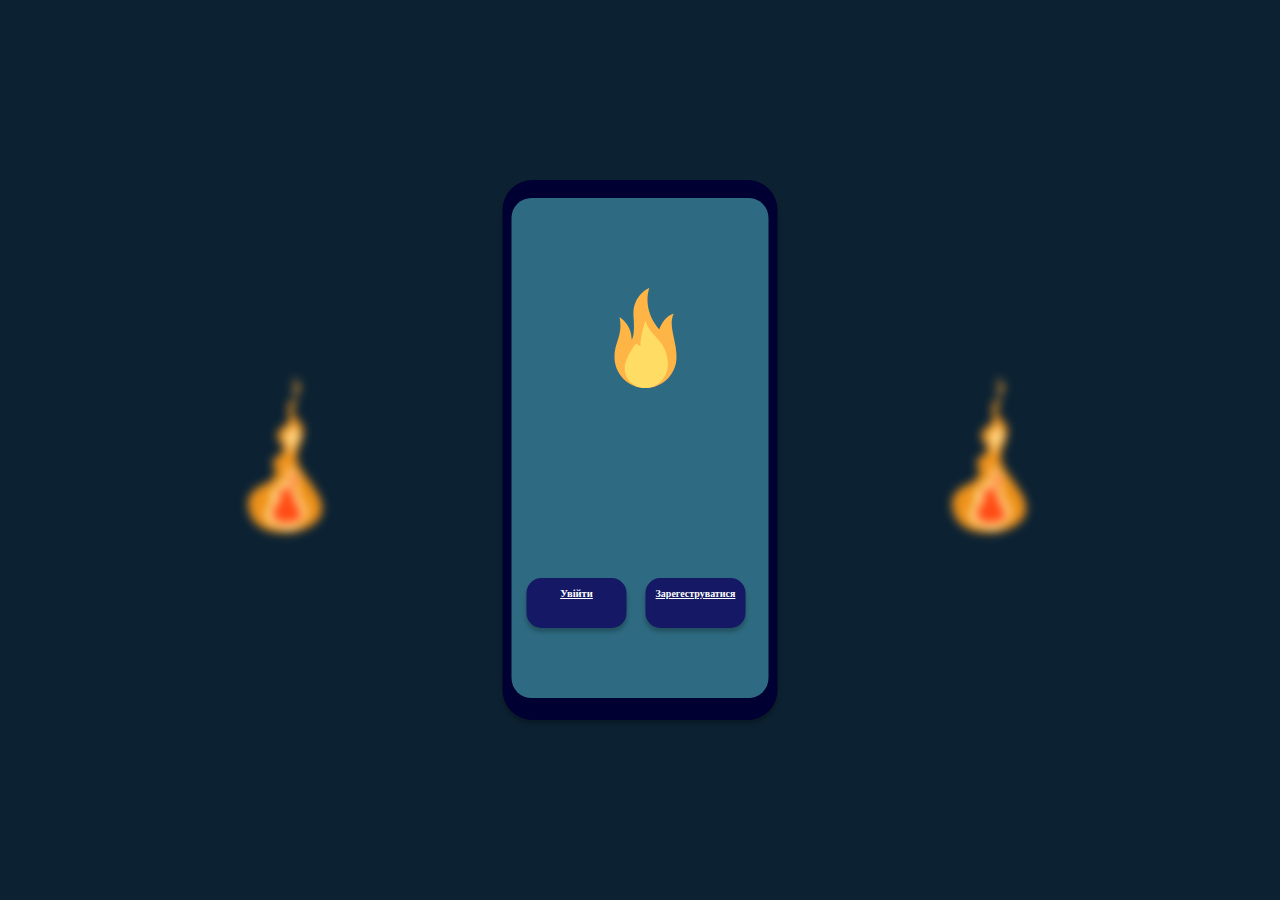
<file: index.html>
<!DOCTYPE html>
<html lang="uk">
<head>
    <link rel="stylesheet" href="index.css">
    <title>Physical activity</title>
</head>
<body>
<img src="src/logo.gif" class="logo-left">
<img src="src/logo.gif" class="logo-right">
    <div class="main_div">
        <div class="window">  
            <img src="src/logo.svg" alt="Logo" class="logo">
        
            <div class="buttons">
                <a href="signIn.html" class="buttonIN" >Увійти</a>
                <a href="signup.html" class="buttonOUT">Зарегеструватися</a>
            </div>
        </div>
    </div>

</body>
</html>
</file>
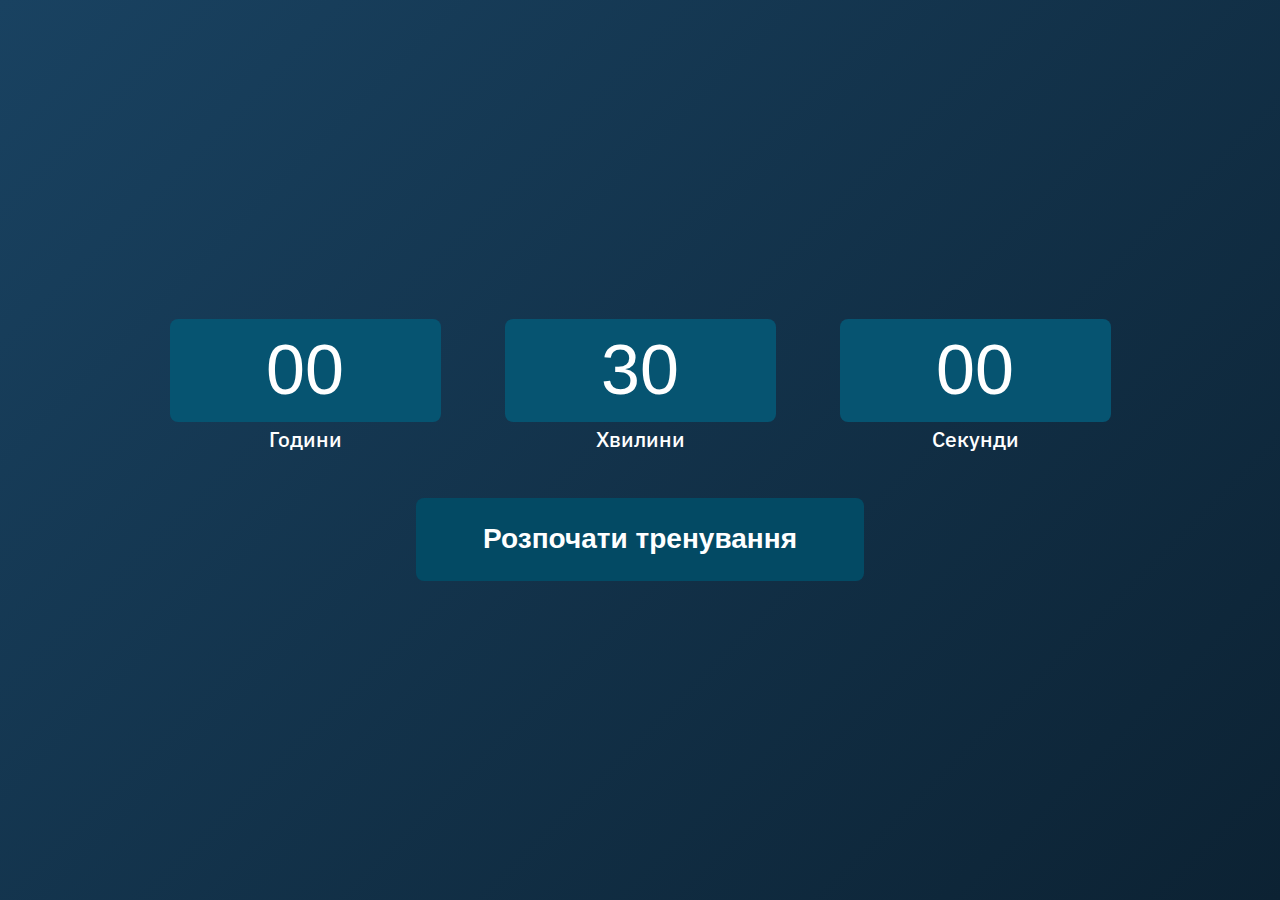
<file: countdown_page.html>
<!DOCTYPE html>
<html lang="ua">
<head>
	<meta charset="UTF-8">
	<meta name="viewport" content="width=device-width, initial-scale=1.0">
	<link rel="stylesheet" href="countdown_page.css">
	<title>Зворотній відлік</title>
</head>
<body>
	<div>
		<div class="time-setter">
			<div>
				<div class="input-section">
					<input type="number" class="hours" value="00" min="0" max="23" oninput="this.value = this.value.slice(0, 2)"></input>
					<small>Години</small>
				</div>
				<div class="input-section">
					<input type="number" class="minutes" value="30" min="0" max="59" oninput="this.value = this.value.slice(0, 2)"></input>
					<small>Хвилини</small>
				</div>
				<div class="input-section">
					<input type="number" class="seconds" value="00" min="0" max="59" oninput="this.value = this.value.slice(0, 2)"></input>
					<small>Секунди</small>
				</div>
			</div>
			<button class="btn-start">Розпочати тренування</button>
		</div>
		<div class="countdown"></div>
	</div>
	<script src="countdown_page.js"></script>
</body>
</html>
</file>
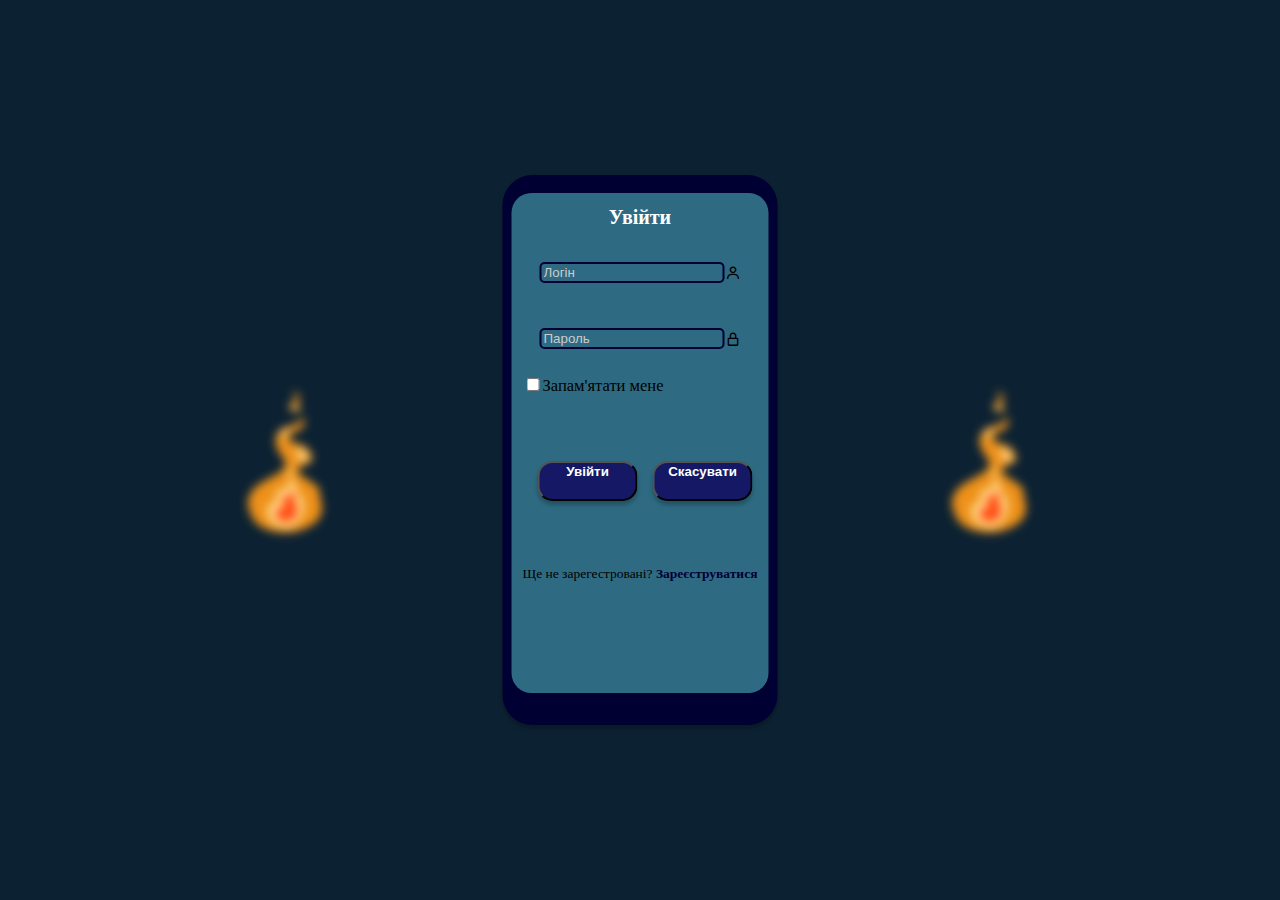
<file: signIn.html>
<!DOCTYPE html>
<html lang="uk">
<head>
    <link rel="stylesheet" href="signIn.css">
    <link href='https://unpkg.com/boxicons@2.1.4/css/boxicons.min.css' rel='stylesheet'>
    <title>Увійти</title>
</head>
<body>
    <img src="src/logo.gif" class="logo-left">
    <img src="src/logo.gif" class="logo-right">


    <div class="main_div">
        <div class="window">  
            <div class="wrapper">    
                <form action="">
                     <h1>Увійти</h1>
                
                <div class="input-box">
                    <input type="text" id="login" name="login" placeholder="Логін" required>

                    <i class='bx bx-user'></i>
                </div>

                <div class="input-box">
                    <input type="password"  id="password" name="password" placeholder="Пароль" required>
                    <i class='bx bx-lock-alt' ></i>
                </div>

                <div class="remember">
                    <label for=""> <input type="checkbox">Запам'ятати мене</label>
                </div>

                <div class="buttons">
                    <button class="buttonIN" type="button">Увійти</button>
                    <button class="buttonOUT" type="button">Скасувати</button>
                </div>

                <div class="register-link">
                    <p > Ще не зарегестровані? <a href="signup.html">Зареєструватися</p>
                </div>

            </form>
        </div>   
    </div>
</div>
<script src="signIn.js"></script>
</body>
</html>
</file>
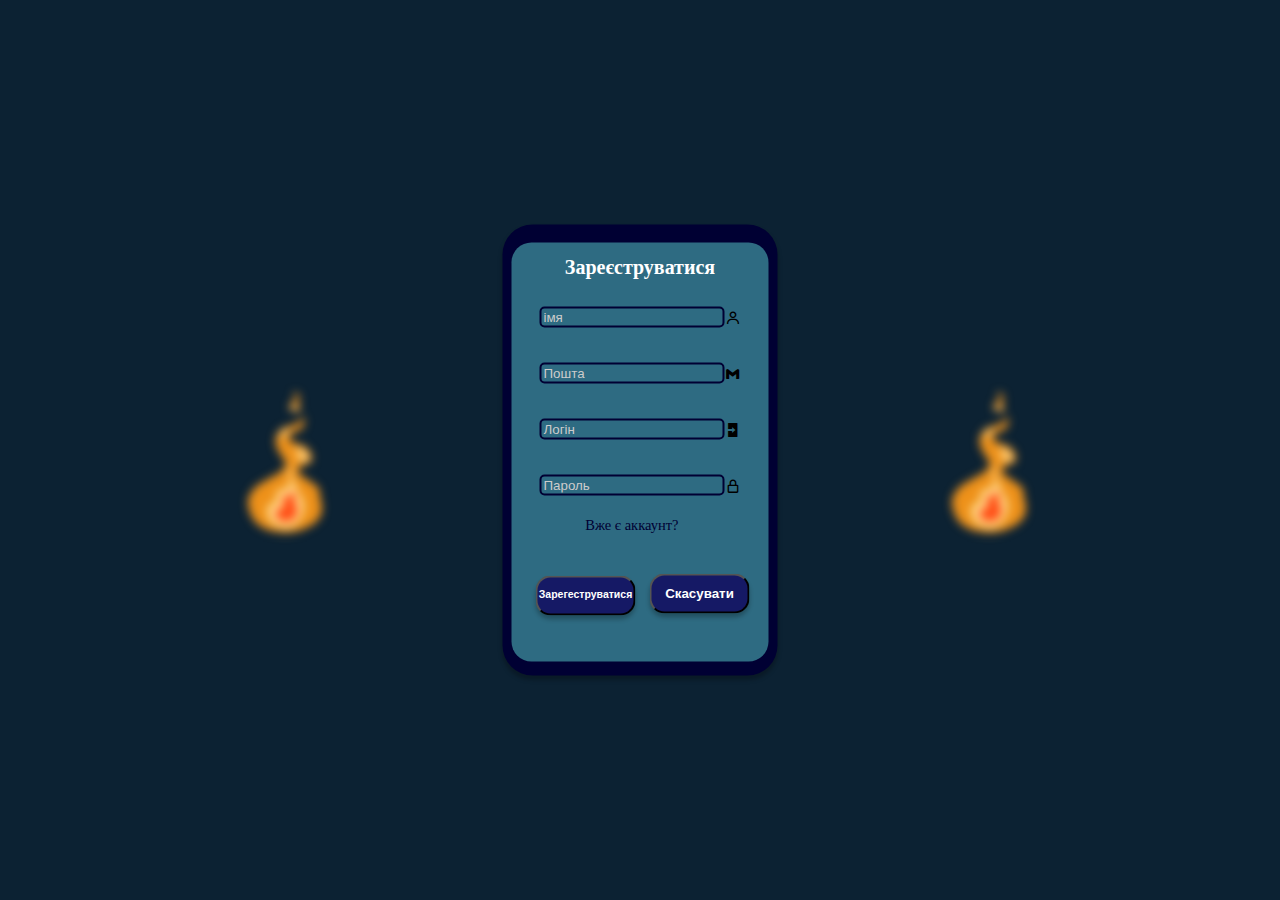
<file: signup.html>
<!DOCTYPE html>
<html lang="uk">
<head>
    <link rel="stylesheet" href="signup.css">
    <link href='https://unpkg.com/boxicons@2.1.4/css/boxicons.min.css' rel='stylesheet'>
    <title>Зареєструватися</title>
</head>
<body>
    
    <img src="src/logo.gif" class="logo-left">
    <img src="src/logo.gif" class="logo-right">

    <div class="main_div">
        <div class="window">  
            <div class="wrapper">    
                <form action="">
                     <h1>Зареєструватися</h1>
                
                <div class="input-box">
                    <input type="text" id="name" name="name" placeholder="імя" required>

                    <i class='bx bx-user'></i>
                </div>

                <div class="input-box">
                    <input type="text"  id="gmail" name="gmail" placeholder="Пошта" required>
                    <i class='bx bxl-gmail'></i>
                </div>

                
                <div class="input-box">
                    <input type="text"  id="login" name="login" placeholder="Логін" required>
                    <i class='bx bxs-log-in' ></i>
                </div>

                <div class="input-box">
                    <input type="password"  id="password" name="password" placeholder="Пароль" required>
                    <i class='bx bx-lock-alt' ></i>
                </div>




                <div class="remember">
                    <a href="signIn.html">Вже є аккаунт?</a>
                </div>
                <div class="buttons">
                    <button class="buttonIN" type="button">Зарегеструватися</button>
                    <button class="buttonOUT" type="button">Скасувати</button>
                </div>

            </form>
        </div>
    </div>
</div>
<script src="signup.js"></script>
</body>
</html>
</file>
<file: index.css>
body {
    display: flex;
    justify-content: center;
    background-color: #0C2233;

}


.main_div {
    position: fixed;
    display: flex;
    width: 275px;
    height: 540px;
    top: 50%;
    left: 50%;
    transform: translate(-50%, -50%);
    justify-content: center;
    background: #000033;
    box-shadow: 0px 4px 4px rgba(0, 0, 0, 0.25);
    border-radius: 30px;
}

.window { 
    margin-top: 18px;
    justify-content: center;
    position: absolute;
    width: 257px;
    height: 500px;
    background: #2E6B82;
    border-radius: 20px;
}

.button_in {
    display: flex;
    align-items: center;
    justify-content: center;
    position: absolute;
    width: 92px;
    height: 36px;
    margin-left:15px;
    margin-top: 350px;    
    background-color: #151965;
    border-radius: 20px;
    box-shadow: 0px 4px 4px rgba(0, 0, 0, 0.25);
}

.button_up { 
    display: flex;
    position: relative;
    width: 118px;
    height: 36px;
    margin-left:130px;
    margin-top: 350px;    
    background-color: #151965;
    border-radius: 20px;
    box-shadow: 0px 4px 4px rgba(0, 0, 0, 0.25);
}

.logo { 
    position: absolute;
    justify-content: center;
    margin-left:23%;
    margin-top: 35%;
    width: 150px;
    height: 100px;
    align-items: center;
}
.in {
    justify-content: center;
    align-items: center;
    position: relative;
    width: 37px;
    height: 15px;
    font-family: 'Inter';
    font-style: normal;
    font-weight: 400;
    font-size: 12px;
    line-height: 15px;
    color: #FFFFFF;
}
.up {
    justify-content: center;
    align-items: center;
    position: relative;
    width: 37px;
    height: 15px;
    font-family: 'Inter';
    font-style: normal;
    font-weight: 400;
    font-size: 12px;
    line-height: 15px;
    color: #FFFFFF;
    margin-left: 5px;
}

.button_in:hover {
    transition-property:background-color, border-radius;
    background-color:#2E34B0 ;
    transition-duration: 0.4s;
    border-radius: 15px; 
}
.button_up:hover {
    background-color:#2E34B0 ;
}

.logo-left, .logo-right {
    position: absolute;
    top: 50%;
    width: 320px; 
    height: auto;
    transform: translateY(-50%); 
    filter: blur(5px);
}

.logo-left {
    left: 10%; 
}

.logo-right {
    right: 10%;
}

.buttonIN {
    padding-top: 10px; ;
    color: white;
    text-align: center;
    justify-content: center;
    font-size: 10.5px;
}

.buttonOUT {
    
    font-size: 10px;
    margin-top: 40px;
    color: rgb(255, 255, 255);
    text-align: center;
    justify-content: center;
    padding-top: 10px; 
}

.buttonIN {
    padding-top: 10px;
    margin-top: 40px;
    color: white;
    text-align: center;
    justify-content: center;
    font-size: 10.5px;
}

.buttons .buttonOUT:hover{
    background-color: #2E34B0 ;
}

.buttons .buttonIN:hover{
    background-color: #2E34B0 ;
}


.buttons .buttonIN {
    width: 100px;
    height: 40px;
    border-radius: 15px;
    background: #151965;
    margin-left: 15px;
    box-shadow: 0px 4px 4px rgba(0, 0, 0, 0.25); 
    cursor: pointer;
    font-weight: 600;
    display: inline-flex;
}

.buttons .buttonOUT {
    width: 100px;
    height: 40px;
    border-radius: 15px;
    background: #151965;
    margin-left: 15px;
    box-shadow: 0px 4px 4px rgba(0, 0, 0, 0.25); 
    cursor: pointer;
    font-weight: 600;
    display: inline-flex;
    margin-top: 380px;
}
.buttons {
    height: 450px;
    display: inline;
    margin-top: 200px;
}
</file>
<file: countdown_page.css>
@import url('https://fonts.googleapis.com/css2?family=IBM+Plex+Sans:ital,wght@0,100..700;1,100..700&display=swap');

* {
	margin: 0;
	padding: 0;
}

body {
	display: flex;
	flex-flow: column nowrap;
	align-items: center;
	justify-content: center;
	font-family: "IBM Plex Sans", sans-serif;
	background: linear-gradient(135deg, #194261, #0C2233);
	background-attachment: fixed;
  	font-optical-sizing: auto;
  	font-weight: 500;
	font-size: 14px;
  	font-style: normal;
	width: 100%;
	min-height: 100vh;
	color: #ffffff;
}

.time-setter {
	display: none;
	flex-flow: column nowrap;
	align-items: center;
	gap: 5vh;
}

.time-setter > div {
	display: flex;
	flex-flow: row nowrap;
	justify-content: space-between;
	gap: 5vw;
	width: 100%;
	height: 35%;
}

.input-section {
	display: flex;
	flex-flow: column nowrap;
	align-items: center;
	gap: 3px;

	> input {
		width: 20vw;
		text-align: center;
		padding-left: 15px;
		height: 8vw;
		font-size: 10em;
		border-radius: 8px;
		border: 0px;
		background-color: #065471;
		color: #ffffff;

		&:hover {
			background-color: #097e95;
			transition: background-color 0.2s;
		}
	}

	small {
		font-size: 2.5em;
	}
}

.btn-start {
	width: 35vw;
	text-align: center;
	height: 6.5vw;
	font-size: 4em;
	border-radius: 8px;
	border: 0px;
	background-color: #034a64;
	color: #ffffff;
	font-weight: 600;
	padding: 10px;

	&:hover {
		background-color: #FFC045;
		color: #097e95;
		transition: background-color 0.2s;
	}
}

.countdown {
	font-size: 200px;
	font-weight: 600;
}

@media (max-width: 1950px) {
	.input-section > input {
		font-size: 7.5em;
	}

	.btn-start {
		font-size: 3em;
	}
}

@media (max-width: 1450px) {
	.input-section > input {
		font-size: 5em;
	}

	.input-section small {
		font-size: 1.5em;
	}

	.btn-start {
		font-size: 2em;
	}
}

@media (max-width: 1050px) {
	.input-section > input {
		font-size: 3.5em;
	}

	.input-section small {
		font-size: 1em;
	}

	.btn-start {
		font-size: 1.5em;
	}

	.countdown {
		font-size: 150px;
	}
}

@media (max-width: 750px) {
	.input-section > input {
		font-size: 2.7em;
	}

	.input-section small {
		font-size: 0.8em;
	}

	.btn-start {
		font-size: 1em;
	}
}

@media (max-width: 426px) {
	.time-setter > div {
		flex-flow: column nowrap;
	}
	
	.input-section {
		flex-flow: column nowrap;
	
		> input {
			width: 85px;
			height: 45px;
		}
	
		small {
			font-size: 0.8em;
		}
	}
	
	.btn-start {
		width: 145px;
		height: 55px;
		font-size: 1.1em;
	}

	.countdown {
		font-size: 70px;
	}
}
</file>
<file: signIn.css>
body {
	display: flex;
	justify-content: center;
	background-color: #0C2233;
	align-items: center;
}


.main_div {
	position: fixed;
	display: flex;
	width: 275px;
	height: 550px;
	top: 50%;
	left: 50%;
	transform: translate(-50%, -50%);
	justify-content: center;
	background: #000033;
	box-shadow: 0px 4px 4px rgba(0, 0, 0, 0.25);
	border-radius: 30px;
}

.window { 
	margin-top: 18px;
	justify-content: center;
	position: absolute;
	width: 257px;
	height: 500px;
	background: #2E6B82;
	border-radius: 20px;
}


.logo { 
	position: absolute;
	justify-content: center;
	margin-left:23%;
	margin-top: 35%;
	width: 150px;
	height: 100px;
	align-items: center;
}

.buttonIN {
	margin-top: 40px;
	color: white;
	text-align: center;
	justify-content: center;
}
.wrapper {
	display: flex;
	justify-content: center;
	align-items: center;
}
.wrapper h1{
	font-size: 20px;
	text-align: center;
	color: white
}
.wrapper .input-box {
	width: 100%;
	height: 60px;
	margin:6px 0;
}

.input-box input { 
	background: transparent;
	border: 2px solid #000033 ;
	border-radius: 5px;
}
.input-box {
	align-items: center;
	justify-content: center;
	display: flex;
}

.input-box input::placeholder{
	color: rgb(204, 204, 204);
}

.wrapper .remember {
	display: flex;
	justify-content: space-between;
	font-size: 16.5px;
	margin-right: 10px;
	
}
.remember label input {
	accent-color: rgb(204, 204, 204);
	margin-right: 3px;
}

.remember a {
	color: #000033;
	text-decoration: none;
}
.remember a:hover {
	color:#0C2233;
	text-decoration: underline;
}

.wrapper .buttonIN {
	width: 100px;
	height: 40px;
	border-radius: 15px;
	background: #151965;
	margin-left: 15px;
	box-shadow: 0px 4px 4px rgba(0, 0, 0, 0.25); 
	cursor: pointer;
	font-weight: 600;
	display: inline-flex;

}

.wrapper .register-link {
	font-size: 13.5px;
	text-align: center;
	margin-top:65px;
}

.register-link p a {
	color: #000033;
	text-decoration: none;
	font-weight: 600;
	
}

.register-link p a:hover{
	text-decoration: underline;
	color: #151965;
}

.buttonOUT {
	margin-top: 40px;
	color: rgb(255, 255, 255);
	text-align: center;
	justify-content: center;
}

.wrapper .buttonOUT {
	width: 100px;
	height: 40px;
	border-radius: 15px;
	background: #151965;
	margin-left: 15px;
	box-shadow: 0px 4px 4px rgba(0, 0, 0, 0.25); 
	cursor: pointer;
	font-weight: 600;
	display: inline-flex;
}


.buttons {
	display: flex;

	margin-top: 25px;
}


.logo-left, .logo-right {
	position: absolute;
	top: 50%;
	width: 320px; 
	height: auto;
	transform: translateY(-50%); 
	filter: blur(5px);
}

.logo-left {
	left: 10%; 
}

.logo-right {
	right: 10%;
}

.wrapper .buttonOUT:hover{
	background-color: #2E34B0 ;
}

.wrapper .buttonIN:hover{
	background-color: #2E34B0 ;
}
</file>
<file: signup.css>
body {
    display: flex;
    justify-content: center;
    background-color: #0C2233;
    align-items: center;
}


.main_div {
    position: fixed;
    display: flex;
    width: 275px;
    height: 451px;
    top: 50%;
    left: 50%;
    transform: translate(-50%, -50%);
    justify-content: center;
    background: #000033;
    box-shadow: 0px 4px 4px rgba(0, 0, 0, 0.25);
    border-radius: 30px;
}

.window { 
    margin-top: 18px;
    justify-content: center;
    position: absolute;
    width: 257px;
    height: 419px;
    background: #2E6B82;
    border-radius: 20px;
}


.logo { 
    position: absolute;
    justify-content: center;
    margin-left:23%;
    margin-top: 35%;
    width: 150px;
    height: 100px;
    align-items: center;
}

.buttons {
    padding: center;
}

.buttonIN {
    padding-top: 10px; ;
    color: white;
    text-align: center;
    justify-content: center;
    font-size: 10.5px;
}
.wrapper {
    display: flex;
    justify-content: center;
    align-items: center;
}
.wrapper h1{
    font-size: 20px;
    text-align: center;
    color: white
}
.wrapper .input-box {
    width: 100%;
    height: 50px;
    margin:6px 0;
}

.input-box input { 
    background: transparent;
    border: 2px solid #000033 ;
    border-radius: 5px;
}
.input-box {
    align-items: center;
    justify-content: center;
    display: flex;
}

.input-box input::placeholder{
    color: rgb(204, 204, 204);
}

.wrapper .remember {
    display: flex;
    justify-content: space-between;
    font-size: 14.5px;
    
}
.remember label input {
    accent-color: rgb(204, 204, 204);
    margin-right: 3px;
}

.remember a {
    color: #000033;
    text-decoration: none;
    text-align: center;
    margin-left: 25%;
}
.remember a:hover {
    color:#0C2233;
    text-decoration: underline;
}

.wrapper .buttonIN {
    width: 100px;
    height: 40px;
    border-radius: 15px;
    background: #151965;
    margin-left: 5px;
    box-shadow: 0px 4px 4px rgba(0, 0, 0, 0.25); 
    cursor: pointer;
    font-weight: 600;
    display: inline-flex;

}

.wrapper .register-link {
    font-size: 14.5px;
    text-align: center;
    margin-top:20px;
}

.register-link p a {
    color: #000033;
    text-decoration: none;
    font-weight: 600;

}

.register-link p a:hover{
    text-decoration: underline;
    color: #151965;
}

.buttonOUT {
    margin-top: 40px;
    color: rgb(255, 255, 255);
    text-align: center;
    justify-content: center;
    padding-top: 10px; 
}

.wrapper .buttonOUT {
    width: 100px;
    height: 40px;
    border-radius: 15px;
    background: #151965;
    margin-left: 10px;
    box-shadow: 0px 4px 4px rgba(0, 0, 0, 0.25); 
    cursor: pointer;
    font-weight: 600;
    display: inline-flex;
}


.logo-left, .logo-right {
    position: absolute;
    top: 50%;
    width: 320px; 
    height: auto;
    transform: translateY(-50%); 
    filter: blur(5px);
}


.wrapper .buttonOUT:hover{
    background-color: #2E34B0 ;
}

.wrapper .buttonIN:hover{
    background-color: #2E34B0 ;
}


.logo-left {
    left: 10%; 
}

.logo-right {
    right: 10%;
}
</file>
